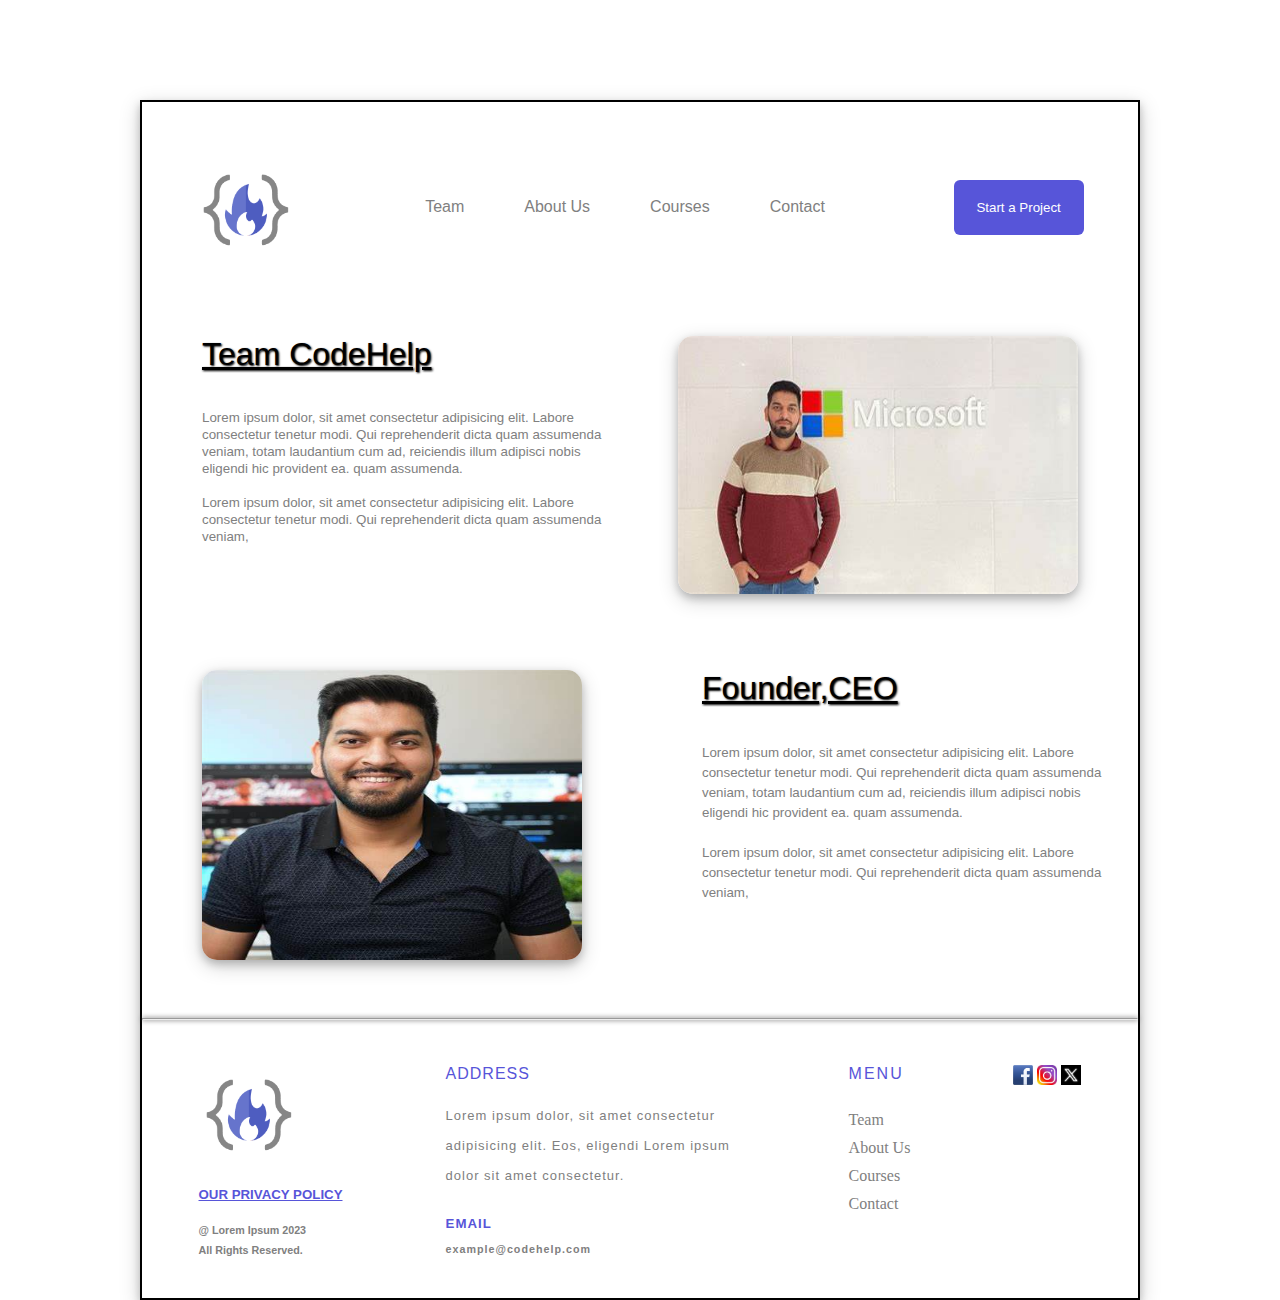
<file: Babbar_Portfolio/index.html>
<!DOCTYPE html>
<html lang="en">
<head>
    <link rel="stylesheet" href="style.css">
    <meta charset="UTF-8">
    <meta name="viewport" content="width=device-width, initial-scale=1.0">
    <title>Love-Babbar-Resume</title>
</head>
<body>
    <div class="wrapper">
        <div class="container">
            <div class="navbar">
                <span>
                    <div class="image"><img src="./images/fire.png"></div>

                    <div class="navItems">
                        <span id="One">Team</span>
                        <span id="Two">About Us</span>
                        <span id="Three">Courses</span>
                        <span id="Four">Contact</span>
                    </div>

                    <div class="button">
                        <button>Start a Project</button>
                    </div>
                </span>                
            </div>
            <br><br><br><br>
            <div class="main1">
                <div class="desc">
                    <h1>Team CodeHelp</h1><br><br>
                    <p>
                        Lorem ipsum dolor, sit amet consectetur adipisicing elit. 
                        Labore consectetur tenetur modi. Qui reprehenderit dicta 
                        quam assumenda veniam, 
                        totam laudantium cum ad, reiciendis illum adipisci nobis 
                        eligendi hic provident ea.
                        quam assumenda.
                        <br><br>
                        Lorem ipsum dolor, sit amet consectetur adipisicing elit. 
                        Labore consectetur tenetur modi. Qui reprehenderit dicta 
                        quam assumenda veniam, 
                    </p>
                </div>
                <div class="image"><img src="./images/First-Image.jpg"></div>
            </div>
            <br><br><br><br>
            <div class="main2">
                <div class="image"><img src="./images/Third_image.jpg"></div>
                <div class="desc2">
                    <h1>Founder,CEO</h1><br><br>
                        <p>
                            Lorem ipsum dolor, sit amet consectetur adipisicing elit. 
                            Labore consectetur tenetur modi. Qui reprehenderit dicta 
                            quam assumenda veniam, 
                            totam laudantium cum ad, reiciendis illum adipisci nobis 
                            eligendi hic provident ea.
                            quam assumenda.
                            <br><br>
                            Lorem ipsum dolor, sit amet consectetur adipisicing elit. 
                            Labore consectetur tenetur modi. Qui reprehenderit dicta 
                            quam assumenda veniam, 
                        </p>
                </div>
            </div>
            <br><br><br>
            <hr>
            <div class="footer">
                <div class="last">
                    <span><img src="./images/fire.png"><br><br>
                        <h5 style="text-decoration: underline;">OUR PRIVACY POLICY</h5><br>
                        <h6>@ Lorem Ipsum 2023</h6>
                        <h6>All Rights Reserved.</h6>
                    </span>
                    <span id="addr" style="letter-spacing: 1px;">ADDRESS<br><br>
                        <div class="paragraph">
                            <p>
                                Lorem ipsum dolor, sit amet consectetur adipisicing elit. 
                                Eos, eligendi Lorem ipsum dolor sit amet consectetur.
                            </p>
                        </div><br>
                        <div id="mail">
                            <h5>EMAIL</h5>
                            <h6>example@codehelp.com</h6>
                        </div>
                    </span>
                    <span>
                        <div id="MENU" style="letter-spacing: 2px;">MENU 
                        </div>
                        <div class="menuItems"><br>
                            <div>Team</div>
                            <div>About Us</div>
                            <div>Courses</div>
                            <div>Contact</div>
                        </div>
                        
                    </span>
                    <div class="images">
                        <span><img src="./images/fb logo.png"></span>
                        <span><img src="./images/insta-logo.jpg"></span>
                        <span><img src="./images/Twitter.jpg"></span>
                    </div>
                </div>
            </div>
        </div>
    </div>
</body>
</html>
</file>
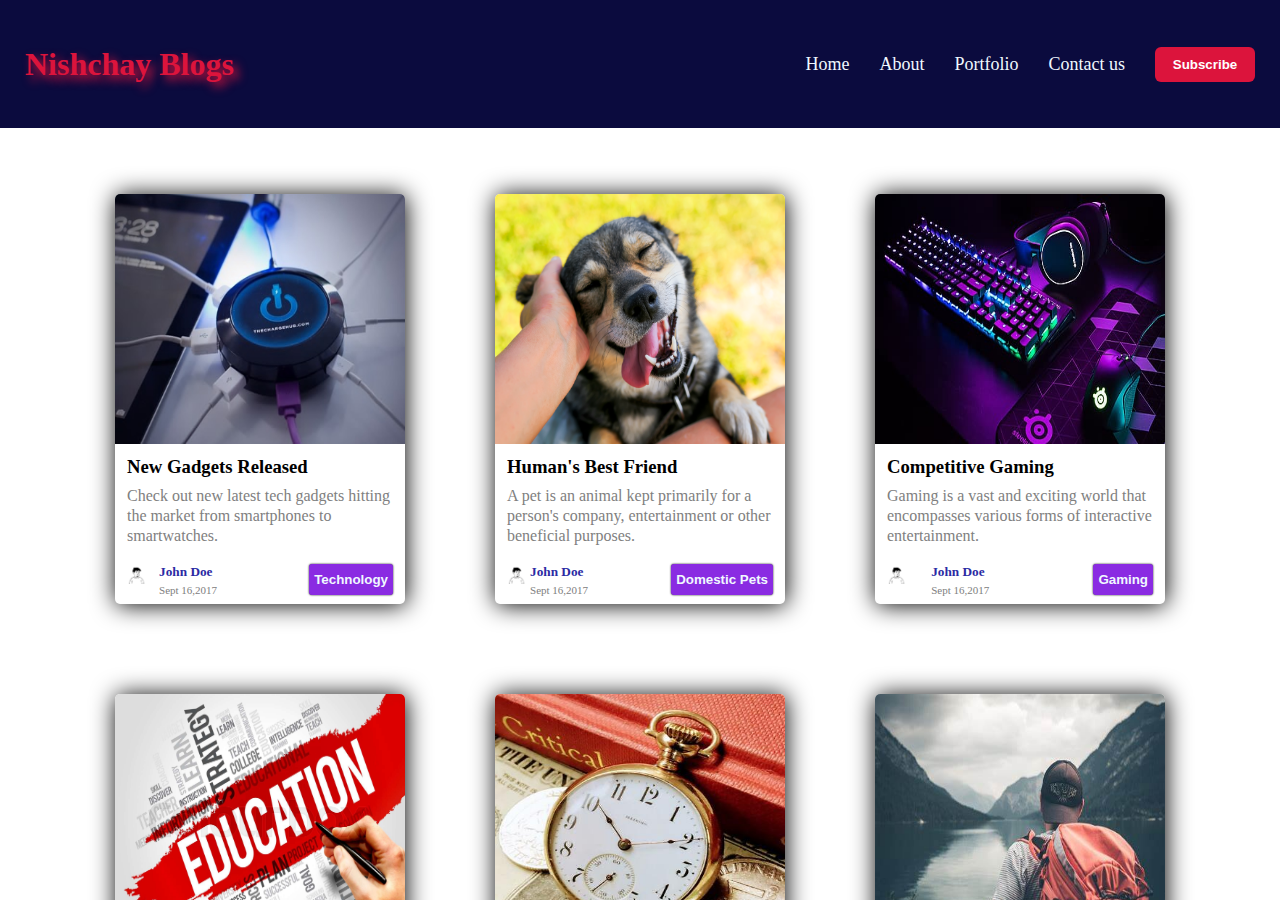
<file: Blog-Webpage/index.html>
<!DOCTYPE html>
<html lang="en">
<head>
    <link rel="stylesheet" href="style.css">
    <meta charset="UTF-8">
    <meta name="viewport" content="width=device-width, initial-scale=1.0">
    <title>Blog-website</title>
</head>
<body>
    <div class="container">

        <div class="header">
            <div class="left"><h1>Nishchay Blogs</h1></div>
            <div class="right">
                <li>Home</li>
                <li>About</li>
                <li>Portfolio</li>
                <li>Contact us</li>
                <div class="button">
                    <button>Subscribe</button>
                </div>
            </div>
        </div>
        <br><br>

        <div class="main">
            <div class="card">
                <div class="image"><img src="./images/Tech-Gadget1.jpg"></div>
                <div class="desc">
                    <h3>New Gadgets Released</h3>
                    <p>Check out new latest tech gadgets hitting the market
                        from smartphones to smartwatches.
                    </p><br>
                    <div class="section">
                        <div id="img"><img src="./images/jhon-doe.jpg"></div>
                        <div class="name">
                            <h5>John Doe</h5>
                            <p>Sept 16,2017</p>
                        </div>
                        <button>Technology</button>
                    </div>
                </div>
            </div>

            <div class="card">
                <div class="image"><img src="./images/pets.jpg"></div>
                <div class="desc">
                    <h3>Human's Best Friend</h3>
                    <p>A pet is an animal kept primarily for a person's company, entertainment or other beneficial purposes.
                    </p><br>
                    <div class="section">
                        <div id="img"><img src="./images/jhon-doe.jpg"></div>
                        <div class="name">
                            <h5>John Doe</h5>
                            <p>Sept 16,2017</p>
                        </div>
                        <button>Domestic Pets</button>
                    </div>
                </div>
            </div>

            <div class="card">
                <div class="image"><img src="./images/gaming.jpg"></div>
                <div class="desc">
                    <h3>Competitive Gaming</h3>
                    <p>Gaming is a vast and exciting world that encompasses various forms of interactive entertainment.
                    </p><br>
                    <div class="section">
                        <div id="img"><img src="./images/jhon-doe.jpg"></div>
                        <div class="name">
                            <h5>John Doe</h5>
                            <p>Sept 16,2017</p>
                        </div>
                        <button>Gaming</button>
                    </div>
                </div>
            </div>

            <div class="card">
                <div class="image"><img src="./images/education.jpg"></div>
                <div class="desc">
                    <h3>Education</h3>
                    <p>Education is a comprehensive and multifaceted process that encompasses the acquisition of knowledge.
                    </p><br>
                    <div class="section">
                        <div id="img"><img src="./images/jhon-doe.jpg"></div>
                        <div class="name">
                            <h5>John Doe</h5>
                            <p>Sept 16,2017</p>
                        </div>
                        <button>Education</button>
                    </div>
                </div>
            </div>

            <div class="card">
                <div class="image"><img src="./images/clock.jpg"></div>
                <div class="desc">
                    <h3>Time Management</h3>
                    <p>Time management involves organizing and planning how to divide your time between different activities.
                    </p><br>
                    <div class="section">
                        <div id="img"><img src="./images/jhon-doe.jpg"></div>
                        <div class="name">
                            <h5>John Doe</h5>
                            <p>Sept 16,2017</p>
                        </div>
                        <button>Management</button>
                    </div>
                </div>
            </div>

            <div class="card">
                <div class="image"><img src="./images/travel.jpg"></div>
                <div class="desc">
                    <h3>Travelling</h3>
                    <p>Traveling involves moving from one location to another It offers a range of benefits, challenges, and experiences.
                    </p><br>
                    <div class="section">
                        <div id="img"><img src="./images/jhon-doe.jpg"></div>
                        <div class="name">
                            <h5>John Doe</h5>
                            <p>Sept 16,2017</p>
                        </div>
                        <button>Travellers</button>
                    </div>
                </div>
            </div>

            <div class="card">
                <div class="image"><img src="./images/sandwich.jpg"></div>
                <div class="desc">
                    <h3>Balanced Diet</h3>
                    <p>A balanced diet provides all the essential nutrients in the right proportions to maintain well-being.
                    </p><br>
                    <div class="section">
                        <div id="img"><img src="./images/jhon-doe.jpg"></div>
                        <div class="name">
                            <h5>John Doe</h5>
                            <p>Sept 16,2017</p>
                        </div>
                        <button>Healthy Food</button>
                    </div>
                </div>
            </div>

            <div class="card">
                <div class="image"><img src="./images/green-energy.jpg"></div>
                <div class="desc">
                    <h3>Green Energy</h3>
                    <p>Green energy refers to energy derived from natural sources that are renewable, have minimal environmental impact.
                    </p><br>
                    <div class="section">
                        <div id="img"><img src="./images/jhon-doe.jpg"></div>
                        <div class="name">
                            <h5>John Doe</h5>
                            <p>Sept 16,2017</p>
                        </div>
                        <button>Eco-friendly</button>
                    </div>
                </div>
            </div>

            <!-- <div class="card">
                <div class="image"><img src="./images/yoga.jpg"></div>
                <div class="desc">
                    <h3>Yoga</h3>
                    <p>Yoga is a holistic practice that combines physical postures, breathing exercises to promote overall well-being.
                    </p><br>
                    <div class="section">
                        <div id="img"><img src="./images/jhon-doe.jpg"></div>
                        <div class="name">
                            <h5>John Doe</h5>
                            <p>Sept 16,2017</p>
                        </div>
                        <button>Zen-Yoga</button>
                    </div>
                </div>
            </div> -->

            <div class="card">
                <div class="image"><img src="./images/positive.jpg"></div>
                <div class="desc">
                    <h3>Stay Positive</h3>
                    <p>Positivity is a mindset characterized by optimism, resilience, and a constructive outlook on life.
                    </p><br>
                    <div class="section">
                        <div id="img"><img src="./images/jhon-doe.jpg"></div>
                        <div class="name">
                            <h5>John Doe</h5>
                            <p>Sept 16,2017</p>
                        </div>
                        <button>Positivity</button>
                    </div>
                </div>
            </div>
        </div>
        <br>
        <div class="footer">
            <span class="footer-Items">
                <h5>Help</h5>
                <h5>Status</h5>
                <h5>About</h5>
                <h5>Carrers</h5>
                <h5>Blog</h5>
                <h5>Privacy</h5>
            </span>
        </div>
    </div>
</body>
</html>
</file>
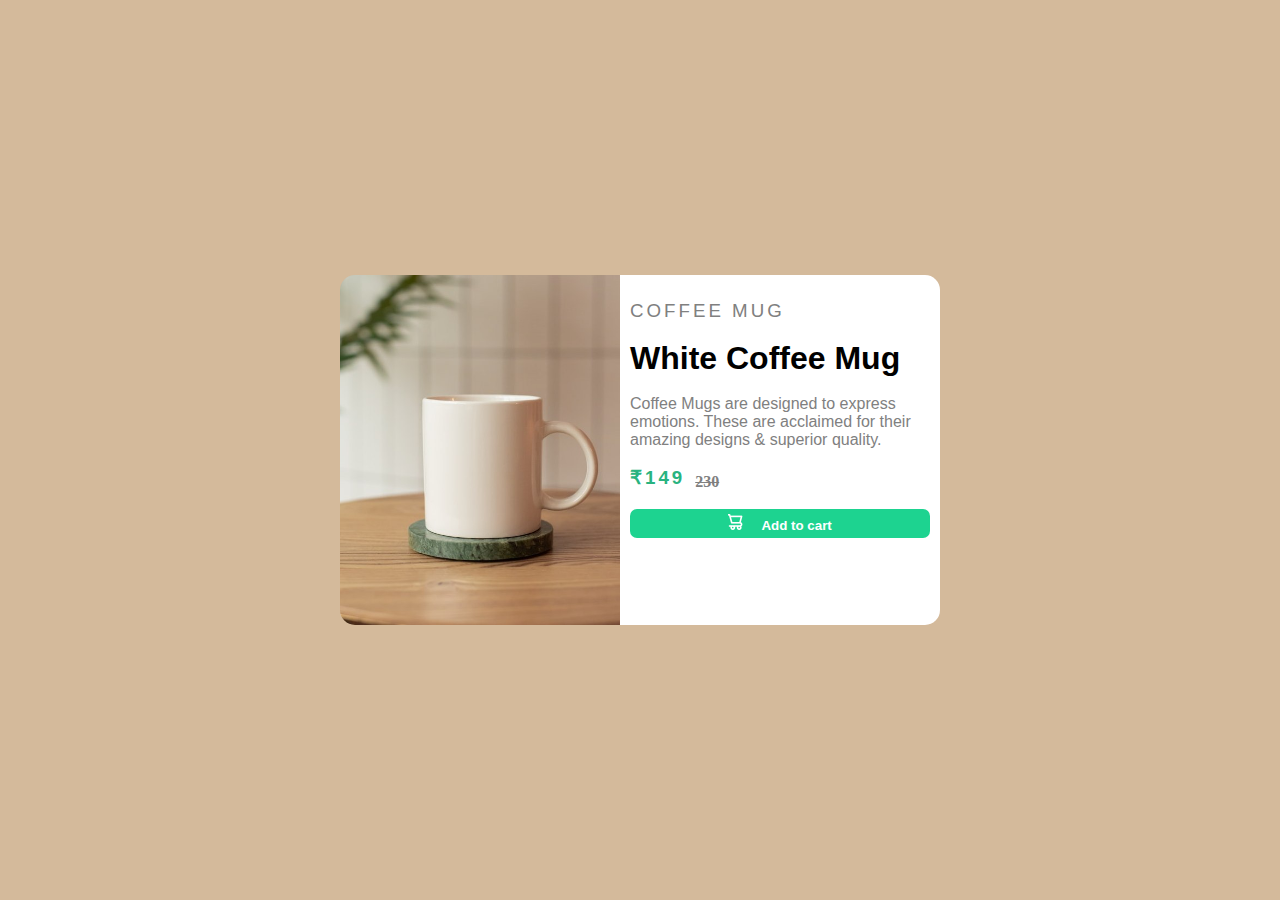
<file: Coffee-Card/index.html>
<!DOCTYPE html>
<html lang="en">
<head>
    <link rel="stylesheet" href="style.css">
    <meta charset="UTF-8">
    <meta name="viewport" content="width=device-width, initial-scale=1.0">
    <title>Product-Card</title>
</head>
<body>
    <div class="wrapper">
        <div class="container">
            <div class="image"><img src="mug.jpg"></div>
            <div class="content">
                <div class="desc">
                    <h3>Coffee Mug</h3><br>
                <h1>White Coffee Mug</h1><br>
                <p>Coffee Mugs are designed to express
                    emotions. These are acclaimed for 
                    their amazing designs & superior quality.
                </p><br>
                <div class="prices">
                    <h3>₹149</h3>
                    <h4><del>230</del></h4>
                </div><br>
                <button>
                    <img src="icon-cart.png">
                    Add to cart
                </button>
                </div>
            </div>
        </div>
    </div>
</body>
</html>
</file>
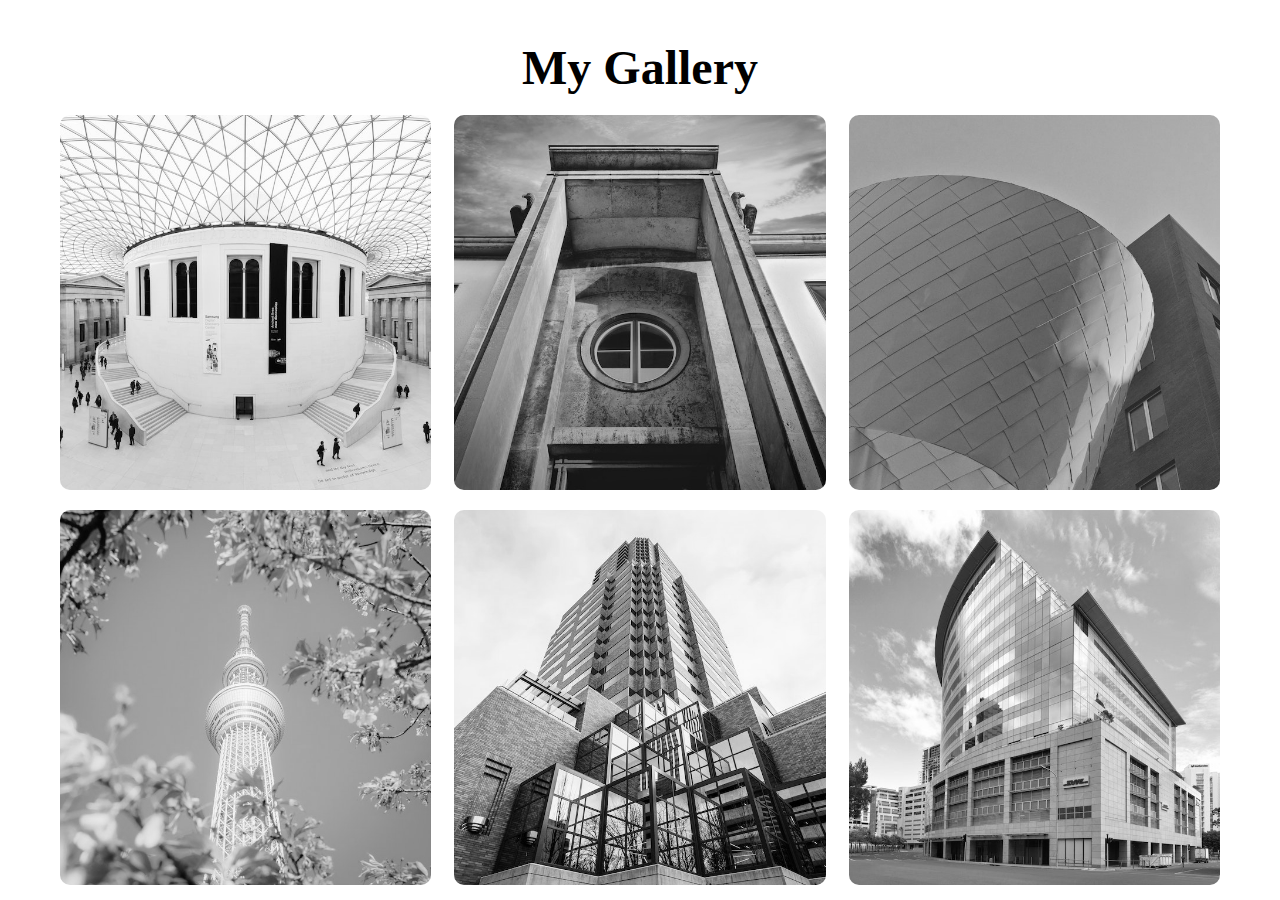
<file: Image-Gallery/index.html>
<!DOCTYPE html>
<html lang="en">
<head>
    <meta charset="UTF-8">
    <meta name="viewport" content="width=device-width, initial-scale=1.0">
    <title>Image-Gallery</title>
    <link rel="stylesheet" href="style.css">
</head>
<body>
    <div class="wrapper">
        <div class="container">
            <h1>My Gallery</h1>
            <div class="gallery">

                <figure class="card">
                    <img src="./static/image1.jpg">
                    <figcaption>Image1</figcaption>
                </figure>

                <figure class="card">
                    <img src="./static/image2.jpeg">
                    <figcaption>Image2</figcaption>
                </figure>

                <figure class="card">
                    <img src="./static/image3.jpeg">
                    <figcaption>Image3</figcaption>
                </figure>

                <figure class="card">
                    <img src="./static/image4.jpeg">
                    <figcaption>Image4</figcaption>
                </figure>

                <figure class="card">
                    <img src="./static/image5.jpeg">
                    <figcaption>Image5</figcaption>
                </figure>

                <figure class="card">
                    <img src="./static/image6.jpeg">
                    <figcaption>Image6</figcaption>
                </figure>

                <figure class="card">
                    <img src="./static/image7.jpeg">
                    <figcaption>Image7</figcaption>
                </figure>

                <figure class="card">
                    <img src="./static/image8.jpeg">
                    <figcaption>Image8</figcaption>
                </figure>

                <figure class="card">
                    <img src="./static/image9.jpeg">
                    <figcaption>Image9</figcaption>
                </figure>
            </div>
            
        </div>
    </div>
</body>
</html>
</file>
<file: Babbar_Portfolio/style.css>
*{
    margin: 0;
    padding: 0;
    box-sizing: border-box;
}

body{
    height: 100vh;
    width: 100vw;
    overflow-x: hidden;
}

.wrapper{
    height: 100%;
    width: 100%;
    display: flex;
    justify-content: center;
    align-items: center;
    margin-top: 200px;
}

.container{
    margin-top: 100px;
    border: 2px solid black;
    height: 1200px;
    width: 1000px;
    box-shadow: 0 4px 8px 0 rgba(0, 0, 0, 0.2), 0 6px 20px 0 rgba(0, 0, 0, 0.19);
    
}
.navbar span{
    margin-top: 3rem;
    display: flex;
    justify-content: space-around;
    gap: 20px;
}

.navbar img{
    height: 100px;
    width: 100px;
    margin-top: 10px;
}

.navItems {
    display: flex;
    gap: 60px;
    font-family: 'Roobert', sans-serif;
    color: gray;
}

#One:hover{
    color: #5755d9;
    text-decoration: underline;
    cursor: pointer;
}
#Two:hover{
    color: #5755d9;
    text-decoration: underline;
    cursor: pointer;
}
#Three:hover{
    color: #5755d9;
    text-decoration: underline;
    cursor: pointer;
}
#Four:hover{
    color: #5755d9;
    text-decoration: underline;
    cursor: pointer;
}

.navbar button{
    font-family: 'Roobert', sans-serif;
    padding: 20px;
    margin-top: 30px;
    color: white;
    background-color: #5755d9;
    border: none;
    width: 130px;
    border-radius: 6px;
}

button:hover{
    background-color:#050467 ;
    cursor: pointer;
}

.main1{
    display: flex;   
    gap: 50px;
}

.main1 h1{
    text-shadow: 1px 1px 2px ;
    font-family: 'Roobert', sans-serif;
    font-weight: 400;
    text-decoration: underline;
}

.main1 p{
    font-family: 'Roobert', sans-serif;
    font-weight: 100;
    font-size: smaller;
    color: gray;
    line-height: 17px;
}

.desc{
    margin-left: 60px;
}

.main1 img{
    height: 258px;
    width: 400px;
    margin-right: 60px;
    border-radius: 15px;
    box-shadow: 0 4px 8px 0 rgba(0, 0, 0, 0.2), 0 6px 20px 0 rgba(0, 0, 0, 0.19);
}

.main2{
    display: flex;
    gap: 50px;
}

.main2 img{
    height: 290px;
    width: 380px;
    margin-left: 60px;
    border-radius: 15px;
    box-shadow: 0 4px 8px 0 rgba(0, 0, 0, 0.2), 0 6px 20px 0 rgba(0, 0, 0, 0.19);
}

.desc2{
    margin-left: 70px;
}

.desc2 p{
    font-family: 'Roobert', sans-serif;
    font-weight: 100;
    font-size: smaller;
    color: gray;
    line-height: 20px;
    margin-right: 35px;
}

.desc2 h1{
    text-shadow: 1px 1px 2px ;
        font-family: 'Roobert', sans-serif;
        font-weight: 400;
        text-decoration: underline;
    
}
hr{
    /* background-image: linear-gradient (to right, rgba(0, 0, 0, 0), hsl(0, 0%, 2%), rgba(0, 0, 0, 0)); */
    box-shadow: 0 0px 5px 0px rgb(70, 68, 68);
}
.footer{
    padding: 5px;
}

.last{
    margin-top: 40px;
    display: flex;
    justify-content: space-around;  
}


span img{
    height: 100px;
}

.images img{
    height: 20px;
}

.paragraph p{
    color: gray;
    line-height: 30px;
    width: 300px;
    font-family: 'Roobert', sans-serif;
    font-size: small;
    
}

span h5{
    color: #5755d9;
    font-family: 'Roobert', sans-serif;
    /* text-decoration: underline; */
}

h5:hover{
    cursor: pointer;
    color: #050467;
}

span h6{
    color: gray;
    font-family: 'Roobert', sans-serif;
    line-height: 20px;
}

#addr{
    font-family: 'Roobert', sans-serif;
    color: #5755d9;
}

#mail{
    line-height: 30px;
}

#MENU{
    font-family: 'Roobert', sans-serif;
    color: #5755d9;
}

.menuItems{
   display: flex;
   flex-direction: column;
   gap: 10px;
   color: gray;
}
</file>
<file: Blog-Webpage/style.css>
*{
    margin: 0;
    padding: 0;
    box-sizing: border-box;
}

.container{
    height: 100vh;
    width: 100vw;
    overflow-x: hidden;
}

.header{
    width: 100%;
    height: 8rem;
    
    background-color: rgb(11, 11, 62);
    display: flex;
    flex-wrap: wrap;
    justify-content: space-between;
    align-items: center;
    padding: 25px 25px;
    color: aliceblue;
}

.header .left{
    color: crimson;
    text-shadow: 5px 5px 10px crimson;
}

.header .right{
    display: flex;
    align-items: center;
    gap: 30px;
    font-size: 18px;
    list-style-type: none;
}

.right:hover{
    cursor: pointer;
}

.header button{
    font-family: 'Roobert', sans-serif;
    padding: 10px 10px;
    color: white;
    background-color: crimson;
    border: none;
    width: 100px;
    font-weight: 600;
    border-radius: 6px;
}

button:hover{
    background-color:#ff0000 ;
    cursor: pointer;
}

.main{
   display: flex;
   justify-content: center;
   align-items: center;
   flex-wrap: wrap;
   gap: 90px;
   padding: 30px;
}
.card{
    box-shadow: 1px 1px 25px black;
    border-radius: 5px;
    display: flex;
    flex-direction: column;
}

.card:hover{
    transform: scale(1.1);
    transition: 0.4s;
    cursor: pointer;
}
.card .image{
    
    height: 250px;
    width: 290px;
}

.image img{
    border-radius: 5px 5px 0px 0px;
    height: 100%;
    width: 100%;
}

.card .desc{
    /* border: 2px solid green; */
    height: 160px;
    width: 290px;
    padding: 12px;
}

.desc .section{
    display: flex;
    justify-content: space-between;
    /* margin-bottom: 200px; */
}

.desc h3{
    margin-bottom: 8px;
}

.desc p{
    color: gray;
    line-height: 20px;
}

.section #img{
    height: 20px;
    width: 20px;
}

#img img{
    height: 100%;
    width: 100%;
}

.name{
    margin-right: 80px;
}
.name h5{
    color: rgb(43, 43, 164);
}
.name p{
    font-size: 11px;
    color: gray;
}

.section button{
    margin-bottom: 5px;
    padding: 5px;
    background-color: blueviolet;
    /* background-color: aliceblue; */
    color: aliceblue;
    font-weight: 600;
    border: none;
    box-shadow: 0px 0px 2px black;
    border-radius: 3px;
}

button:hover{
    cursor: pointer;
    background-color: rgb(39, 2, 73);
}

.footer{
    height: 15%;
    background-color: rgb(11, 11, 62);
    align-content: center;
}

.footer-Items{
    display: flex;
    justify-content: center;
    flex-wrap: wrap;
    font-size: 20px;
    gap: 30px;
    color: gray;
}

.footer-Items:hover{
    cursor: pointer;
}
</file>
<file: Coffee-Card/style.css>
*{
    padding: 0;
    margin: 0;
    box-sizing: border-box;
}

.wrapper{
    height: 100vh;
    width: 100vw;
    background-color: hsl(32, 40%, 72%);
    /* background-color: blueviolet; */
    display: flex;
    justify-content: center;
    align-items: center;
}

.container{
    display: flex;
    border-radius: 15px;
    height: 350px;
    width: 600px;
}

.content{
    border-radius: 0px 15px 15px 0px;
    padding: 10px;
    background-color:white;
}

.desc{
    margin-top: 15px;
}

.content h3{
    font-family: "Montserrat", sans-serif;
    letter-spacing: 3px;
    color: gray;
    font-weight: 500;
    text-transform: uppercase;
}

.content h1{
    font-family: "Montserrat", sans-serif;
    font-weight: 800;
}

.image img{
    border-radius: 15px 0px 0px 15px;
    height: 100%;
    width: 280px;
}

.content p{
    font-family: "Montserrat", sans-serif;
    font-weight: 500;
    color: gray;
}

.prices{
    display: flex;
    gap: 10px;
}

.prices h3{
    color: hsl(158, 63%, 43%);
    font-weight: 800;
}

.prices h4{
    margin-top: 6px;
    color: gray;
}

.desc img{
    margin-right: 15px;
    font-weight: 600;
}

.desc button{
    padding: 5px;
    background-color: hsl(158, 76%, 47%);
    color: white;
    font-weight: 800;
    width: 100%;
    border-radius: 7px;
    border: none;
    outline: none;
}

button:hover{
    cursor: pointer;
    background-color: hsl(158, 76%, 32%);
}

/* @media screen and (max-width: 605px) {
    .wrapper {
      background-color: black;
      display: flex;
      flex-wrap: wrap;
      flex-direction: column;
    }
    
}  */
</file>
<file: Image-Gallery/style.css>
*{
    padding: 0;
    margin: 0;
    box-sizing: border-box;
}

.wrapper{
    height: 100vh;
    overflow-x: hidden;
    overflow-y: auto;
}

.container{
    /* height: 100% means its parent height k equal  */
    height: 100%;
    /* max-width: 1200px mtlb aapko content kam daloge to chlega par jaise hi aapne content 1200px se jyada daal diya to overflow ho jaayega */
    max-width: 1200px;
    /* margin: 0 means => margin from Top nd bottom.
       margin auto means =>  margin from left nd right. */
    margin: 0 auto;
    padding: 20px;
}

.container h1{
    margin: 20px 0;
    text-align: center;
    margin-bottom: 20px;
    font-size: 3rem;
}

.gallery{
    display: flex;
    flex-wrap: wrap;
    justify-content: space-between;
}

.card{
    width: 32%;
    position: relative;
    margin-bottom: 20px;
    border-radius: 10px;
    overflow: hidden;
}

.card img{
    width: 100%;
    height: 100%;
    filter: grayscale(100%);
    box-shadow: 0 0 20px #333;
    object-fit: cover;
}

.card:hover{
    transform: scale(1.03);
    filter: drop-shadow(0 0 10px #333);
    transition: 0.3s;
}

.card:hover img{
    filter: grayscale(0%);
}

.card figcaption{
    position: absolute;
    bottom: 0;
    left: 0;
    padding: 30px;
    height: 20%;
    font-size: 16px;
    font-weight: 500;
    color: #fff;
    opacity: 0;
    border-radius: 0 0 10px 10px ;
    background:linear-gradient(0deg,rgba(0,0,0,0.5) )0%, rgba(255,255,255);
    transition: 0.3s;
}

.card:hover figcaption{
    opacity: 1;
    transform: scale(1.03);
}
</file>
